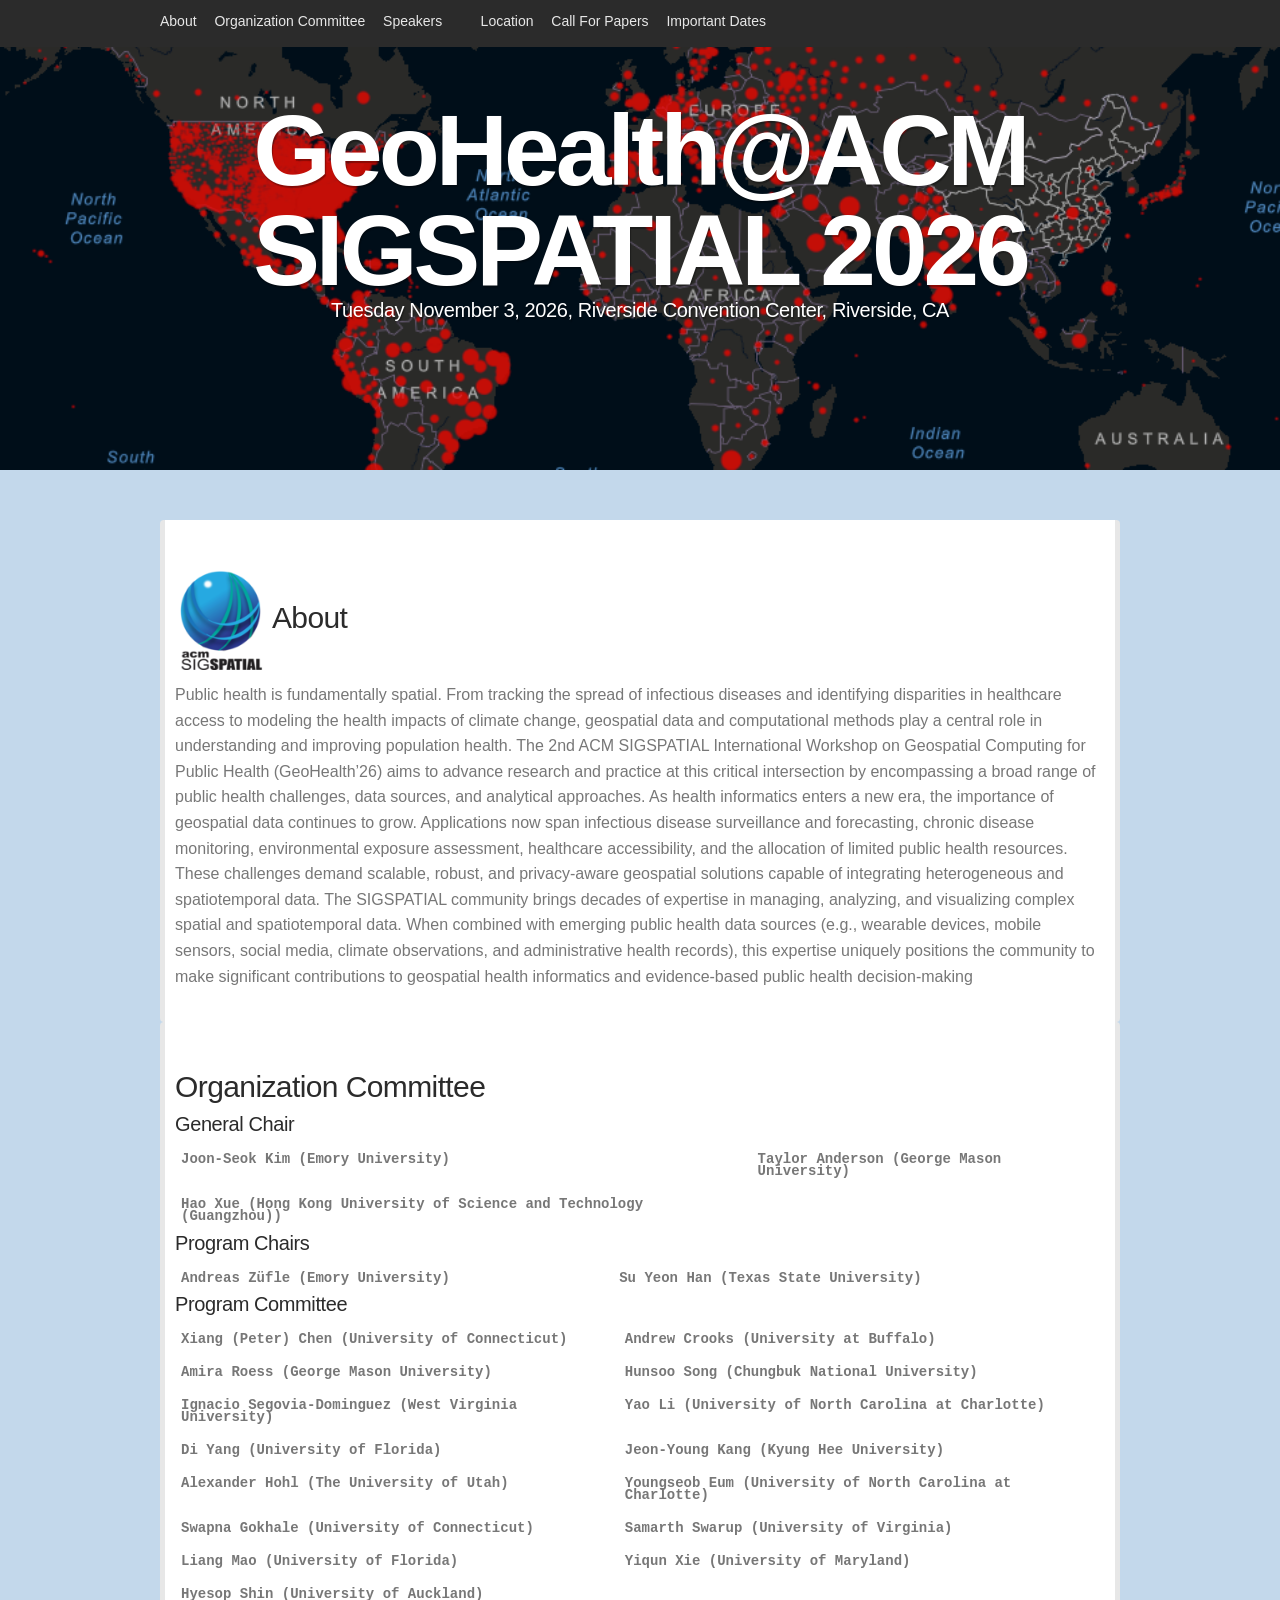
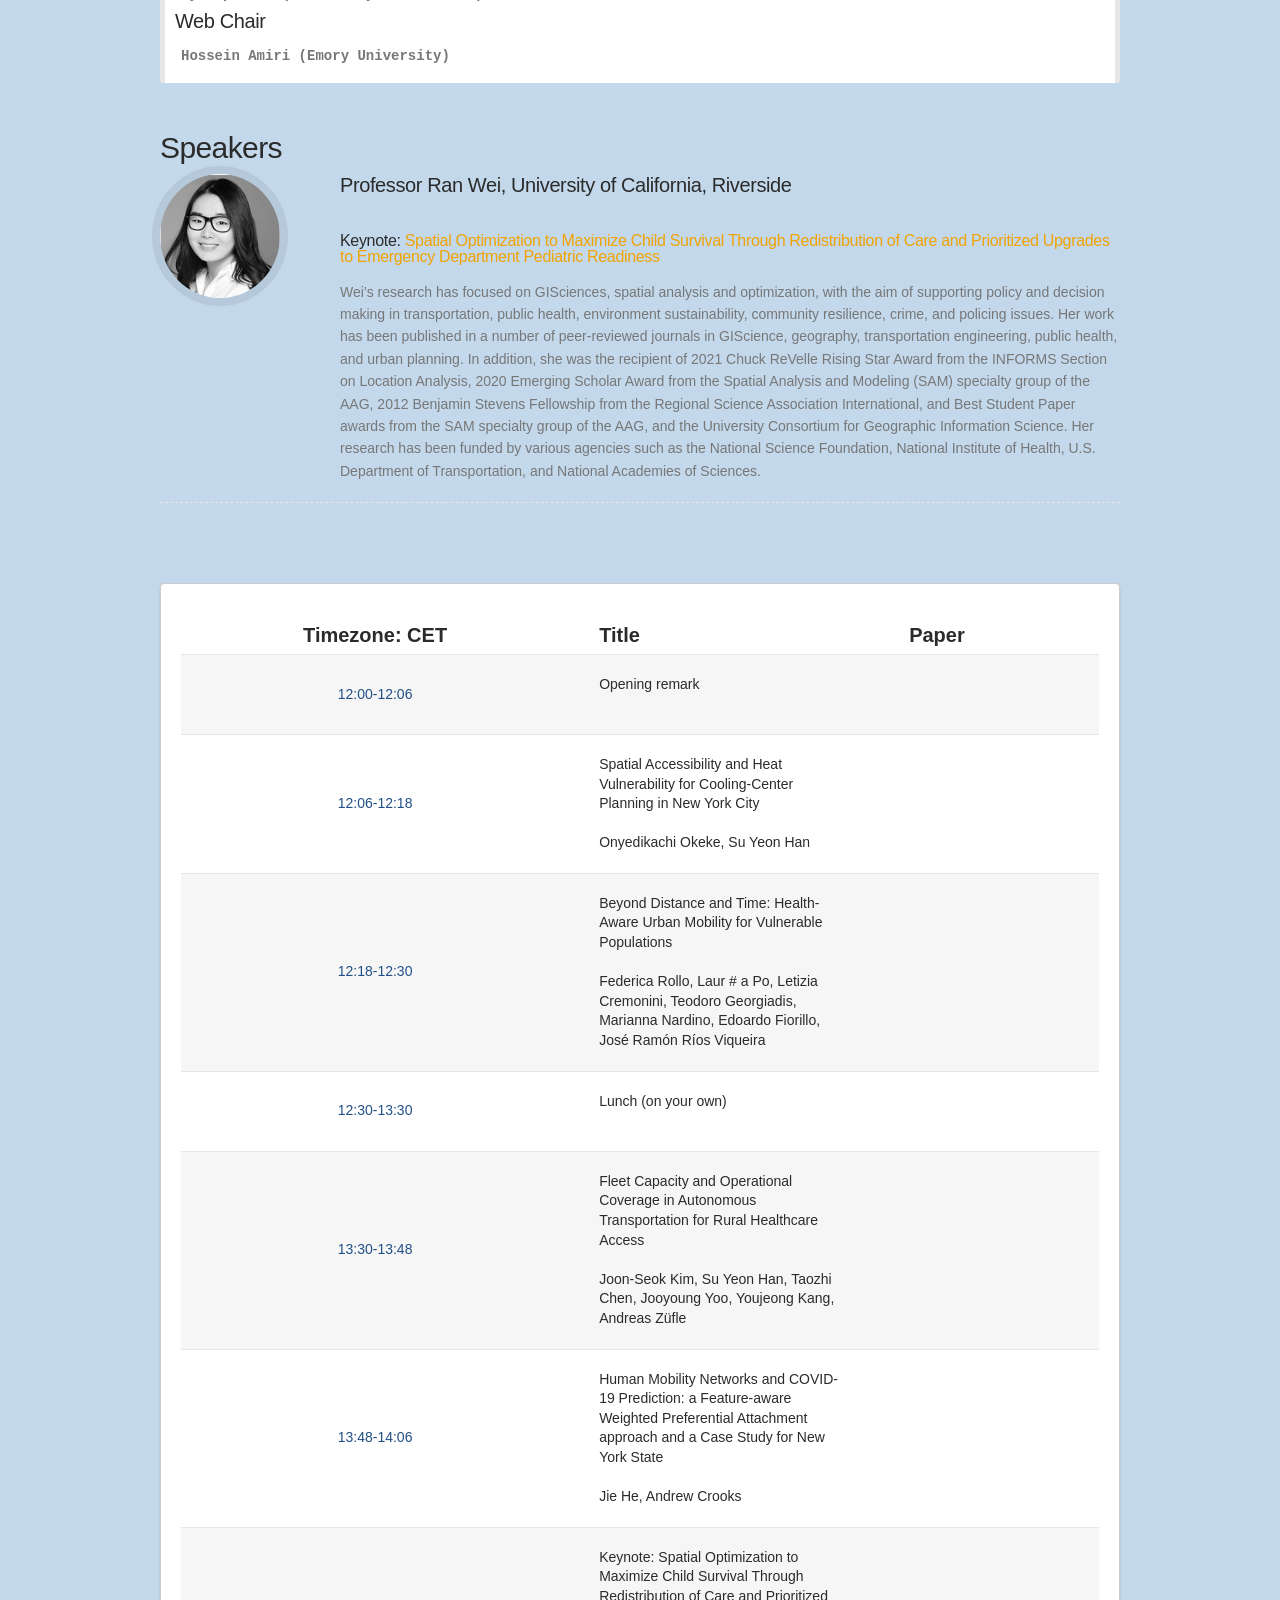
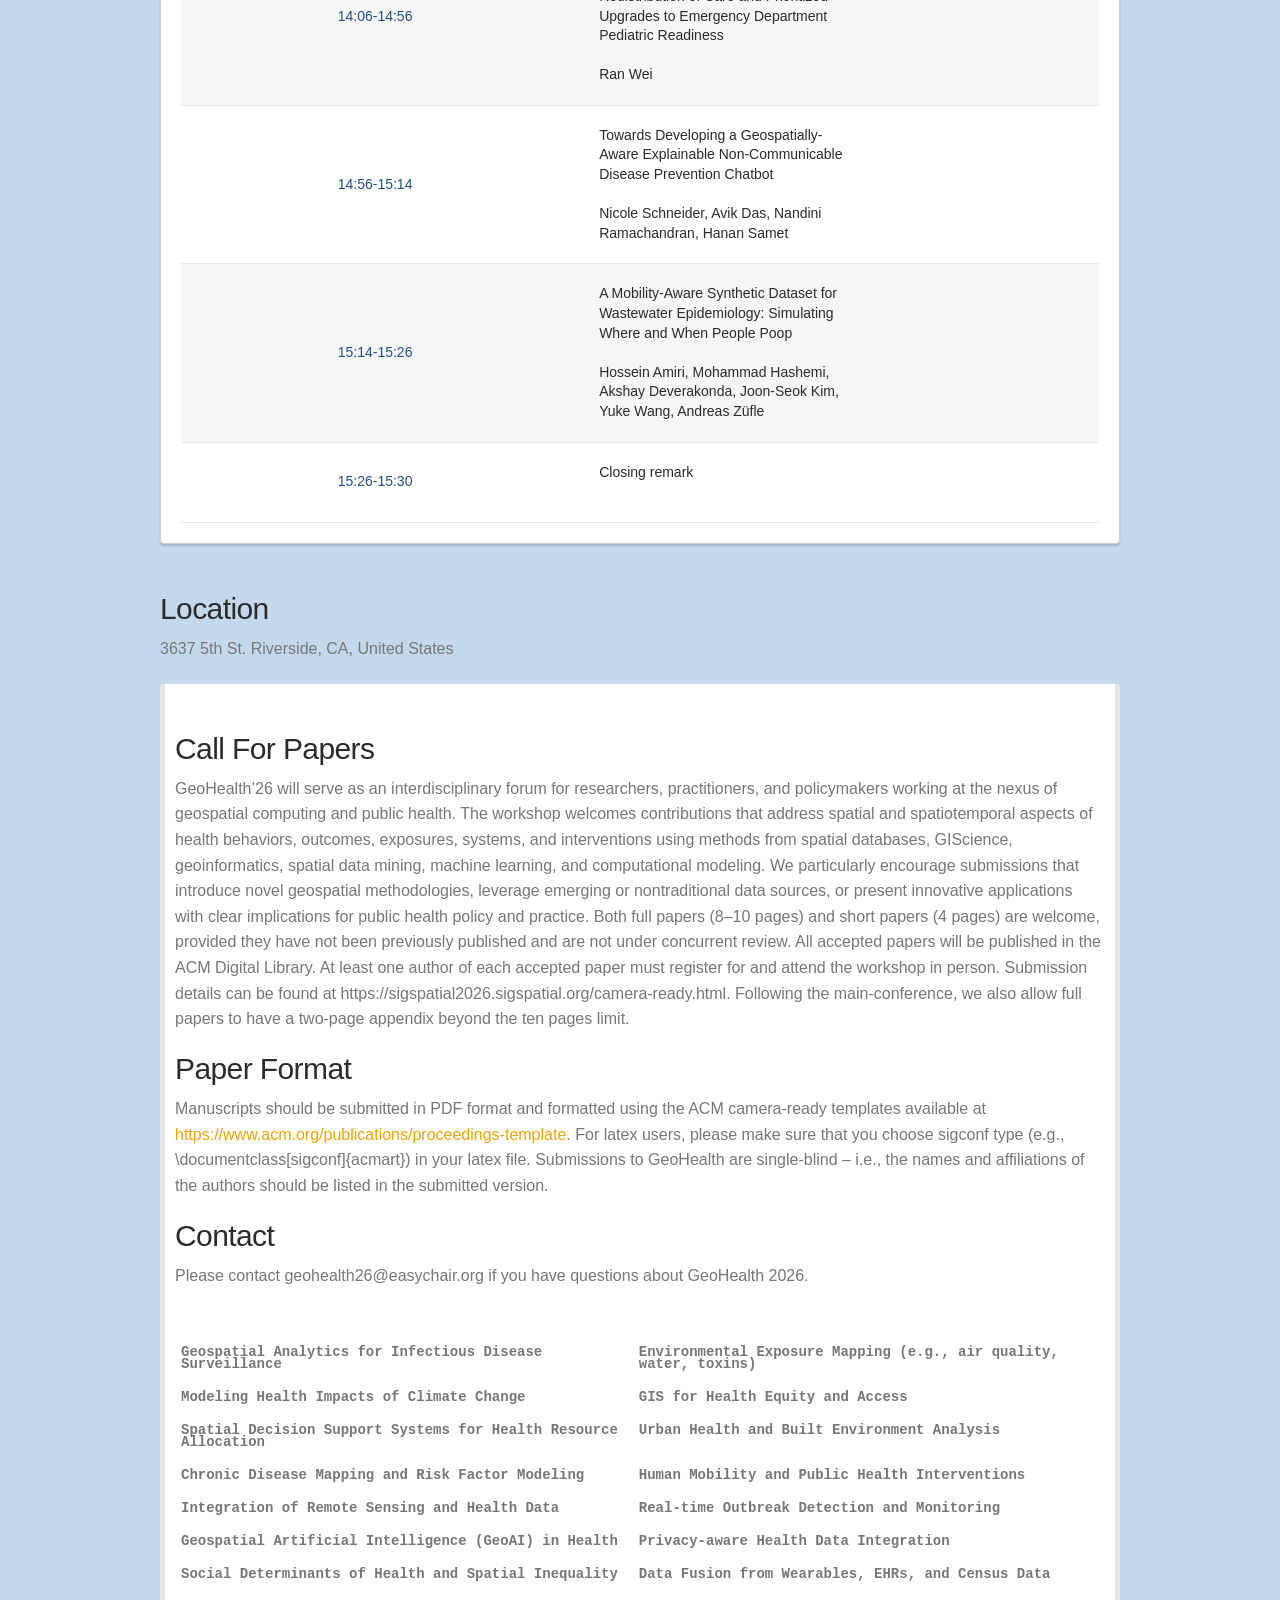
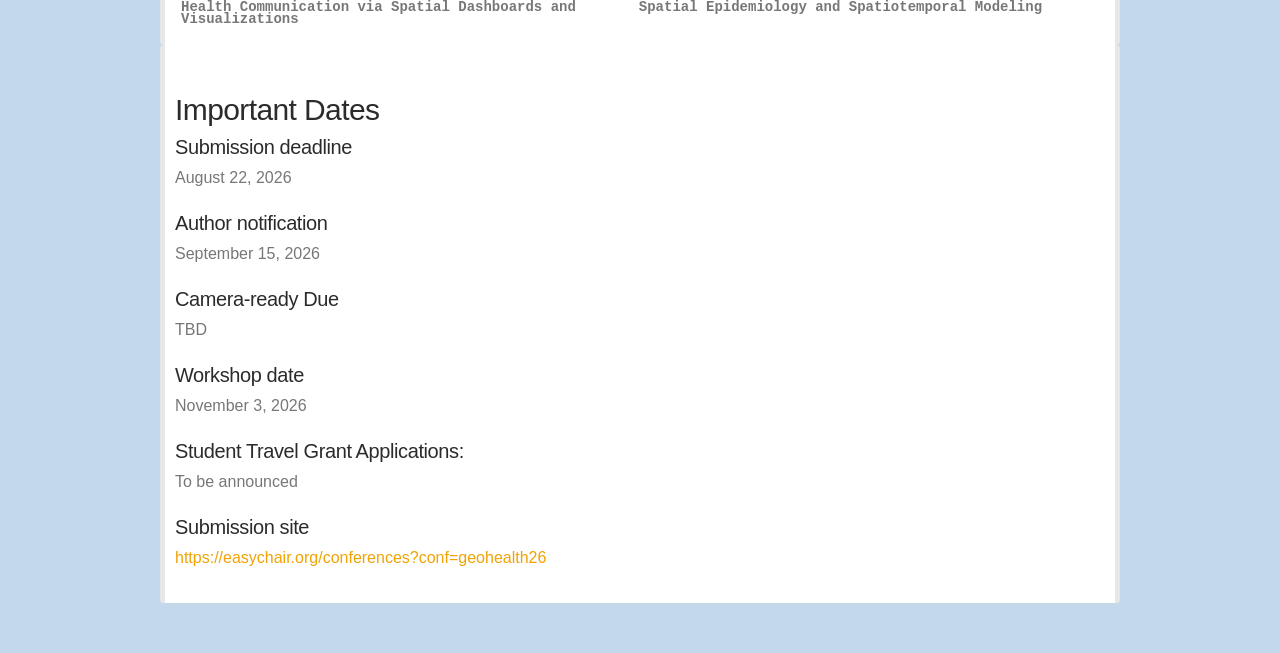
<file: index.html>
<!doctype html>
<html itemscope itemtype="http://schema.org/Event">
<head>
  <title itemprop="name">GeoHealth@ACM SIGSPATIAL 2026</title>

  <meta charset="utf-8">
  <meta name="author" content="GeoHealth@ACM SIGSPATIAL 2026" />
  <meta name="description" content="International Workshop on Geospatial Computing for Public Health@ACM SIGSPATIAL 2026">
  <meta name="viewport" content="width=device-width">
  <meta http-equiv="X-UA-Compatible" content="IE=edge,chrome=1">

  <meta name="generator" content="Hugo 0.88.1" />
  <meta property="og:title" content="International Workshop on Geospatial Computing for Public Health@ACM SIGSPATIAL 2026" />
<meta property="og:description" content="International Workshop on Geospatial Computing for Public Health@ACM SIGSPATIAL 2026" />
<meta property="og:type" content="website" />
<meta property="og:url" content="https://onspatial.github.io/geo-health-2026/" /><meta property="og:image" content="https://onspatial.github.io/img/logo.jpg"/>


  <meta name="twitter:card" content="summary_large_image"/>
<meta name="twitter:image" content="https://onspatial.github.io/img/logo.jpg"/>

<meta name="twitter:title" content="International Workshop on Geospatial Computing for Public Health@ACM SIGSPATIAL 2026"/>
<meta name="twitter:description" content="International Workshop on Geospatial Computing for Public Health@ACM SIGSPATIAL 2026"/>


  <link rel="shortcut icon" href="https://onspatial.github.io/geo-health-2026/img/favicon.ico" type="image/x-icon">
  <link rel="apple-touch-icon" href="https://onspatial.github.io/geo-health-2026/img/apple-touch-icon.png">

  <link rel="stylesheet" type="text/css" href="https://onspatial.github.io/geo-health-2026/css/main.css">
  <link href="https://use.fontawesome.com/releases/v5.0.8/css/all.css" rel="stylesheet">

</head>
<body>
  <div class="global">

    <nav id="nav">
  <ul class="wrapper">
    
      <li class="nav-item">
        <a href="#intro" target="" title="About" class="nav-link">
          About
        </a>
      </li>
    
      <li class="nav-item">
        <a href="#organizer" target="" title="Organization Committee" class="nav-link">
          Organization Committee
        </a>
      </li>
    
      <li class="nav-item">
        <a href="#speakers" target="" title="Speakers" class="nav-link">
          Speakers
        </a>
      </li>
    
      <li class="nav-item">
        <a href="#schedule" target="" title="" class="nav-link">
          
        </a>
      </li>
    
      <li class="nav-item">
        <a href="#location" target="" title="Location" class="nav-link">
          Location
        </a>
      </li>
    
      <li class="nav-item">
        <a href="#cfp" target="" title="Call For Papers" class="nav-link">
          Call For Papers
        </a>
      </li>
    
      <li class="nav-item">
        <a href="#deadline" target="" title="Important Dates" class="nav-link">
          Important Dates
        </a>
      </li>
    
  </ul>
</nav>

<hr>

    

<header class="header">
  <div class="wrapper">
    <h1 class="logo-name">
      <a class="logo-link" href="#" title="GeoHealth@ACM SIGSPATIAL 2026" itemprop="name">GeoHealth@ACM SIGSPATIAL 2026</a>
    </h1>
    <h2 class="tagline">Tuesday November 3, 2026,  Riverside Convention Center, Riverside, CA</h2>

    <div class="call-action-area">
      

      
    </div>
  </div>
</header>

<hr>


    <div class="content" id="content">
      <div class="wrapper">
        
          <section class="intro" id="intro">
            <h2 class="section-title"><img src="https://onspatial.github.io/geo-health-2026/images/acmsigspatial-full.png" height="100px"> About</h2>
<p itemprop="description">Public health is fundamentally spatial. From tracking the spread of infectious diseases and identifying disparities in healthcare access to modeling the health impacts of climate change, geospatial data and computational methods play a central role in understanding and improving population health. The 2nd ACM SIGSPATIAL International Workshop on Geospatial Computing for Public Health (GeoHealth’26) aims to advance research and practice at this critical intersection by encompassing a broad range of public health challenges, data sources, and analytical approaches. As health informatics enters a new era, the importance of geospatial data continues to grow. Applications now span infectious disease surveillance and forecasting, chronic disease monitoring, environmental exposure assessment, healthcare accessibility, and the allocation of limited public health resources. These challenges demand scalable, robust, and privacy-aware geospatial solutions capable of integrating heterogeneous and spatiotemporal data. The SIGSPATIAL community brings decades of expertise in managing, analyzing, and visualizing complex spatial and spatiotemporal data. When combined with emerging public health data sources (e.g., wearable devices, mobile sensors, social media, climate observations, and administrative health records), this expertise uniquely positions the community to make significant contributions to geospatial health informatics and evidence-based public health decision-making</p>

          </section>
        
          <section class="organizer" id="organizer">
            <h2 class="section-title">Organization Committee</h2>

<h5>General Chair</h5>

<table class="tg">
<thead>
</thead>
<tbody>
  
  <td class="tg-r3w3">Joon-Seok Kim (Emory University)</td>
  
    
  
  <td class="tg-r3w3">Taylor Anderson (George Mason University)</td>
  
    <tr></tr>
  
  <td class="tg-r3w3">Hao Xue (Hong Kong University of Science and Technology (Guangzhou))</td>
  
    
  
</tbody>
</table>

<h5>Program Chairs</h5>

<table class="tg">
<thead>
</thead>
<tbody>
  
  <td class="tg-r3w3">Andreas Züfle (Emory University)</td>
  
    
  
  <td class="tg-r3w3">Su Yeon Han (Texas State University)</td>
  
    <tr></tr>
  
</tbody>
</table>

<h5>Program Committee</h5>

<table class="tg">
<thead>
</thead>
<tbody>
  
  <td class="tg-r3w3">Xiang (Peter) Chen (University of Connecticut)</td>
  
    
  
  <td class="tg-r3w3">Andrew Crooks (University at Buffalo)</td>
  
    <tr></tr>
  
  <td class="tg-r3w3">Amira Roess (George Mason University)</td>
  
    
  
  <td class="tg-r3w3">Hunsoo Song (Chungbuk National University)</td>
  
    <tr></tr>
  
  <td class="tg-r3w3">Ignacio Segovia-Dominguez (West Virginia University)</td>
  
    
  
  <td class="tg-r3w3">Yao Li (University of North Carolina at Charlotte)</td>
  
    <tr></tr>
  
  <td class="tg-r3w3">Di Yang (University of Florida)</td>
  
    
  
  <td class="tg-r3w3">Jeon-Young Kang (Kyung Hee University)</td>
  
    <tr></tr>
  
  <td class="tg-r3w3">Alexander Hohl (The University of Utah)</td>
  
    
  
  <td class="tg-r3w3">Youngseob Eum (University of North Carolina at Charlotte)</td>
  
    <tr></tr>
  
  <td class="tg-r3w3">Swapna Gokhale (University of Connecticut)</td>
  
    
  
  <td class="tg-r3w3">Samarth Swarup (University of Virginia)</td>
  
    <tr></tr>
  
  <td class="tg-r3w3">Liang Mao (University of Florida)</td>
  
    
  
  <td class="tg-r3w3">Yiqun Xie (University of Maryland)</td>
  
    <tr></tr>
  
  <td class="tg-r3w3">Hyesop Shin (University of Auckland)</td>
  
    
  
</tbody>
</table>

<h5>Web Chair</h5>

<table class="tg">
<thead>
</thead>
<tbody>
  
  <td class="tg-r3w3">Hossein Amiri (Emory University)</td>
  
    
  
</tbody>
</table>

          </section>
        
          <section class="speakers" id="speakers">
            <h2 class="section-title">Speakers</h2>

<ul class="speakers-list">

  <li class="speakers-item" itemprop="performer" itemscope itemtype="http://schema.org/Person">
    
      <span class="speaker-photo">
        <img class="photo" src="https://onspatial.github.io/geo-health-2026/images/keynote1.jpg" alt="Professor Ran Wei, University of California, Riverside" itemprop="image">
      </span>
    

    <h3 class="speakers-name">Professor Ran Wei, University of California, Riverside
    
    </h3>
    <p></p>
    <h4 class="speech-title">
      <span>Keynote:</span>
      <a href="" title=""> Spatial Optimization to Maximize Child Survival Through Redistribution of Care and Prioritized Upgrades to Emergency Department Pediatric Readiness </a>
      
    </h4>
    <p class="speakers-bio">Wei’s research has focused on GISciences, spatial analysis and optimization, with the aim of supporting policy and decision making in transportation, public health, environment sustainability, community resilience, crime, and policing issues. Her work has been published in a number of peer-reviewed journals in GIScience, geography, transportation engineering, public health, and urban planning. In addition, she was the recipient of 2021 Chuck ReVelle Rising Star Award from the INFORMS Section on Location Analysis, 2020 Emerging Scholar Award from the Spatial Analysis and Modeling (SAM) specialty group of the AAG, 2012 Benjamin Stevens Fellowship from the Regional Science Association International, and Best Student Paper awards from the SAM specialty group of the AAG, and the University Consortium for Geographic Information Science. Her research has been funded by various agencies such as the National Science Foundation, National Institute of Health, U.S. Department of Transportation, and National Academies of Sciences.</p>    
  
  </li>

</ul>
          </section>
        
          <section class="schedule" id="schedule">
            
<div class="schedule-tbl">
<h2 class="section-title"></h2>



  <table>
    <thead>
      <tr>
        <th class="schedule-time">Timezone: CET</th>
        <th class="schedule-slot">Title</th>
        
        <th class="schedule-pdf">Paper</th>
      </tr>
    </thead>
    <tbody>
      
        <tr class="schedule-other">
          <td class="schedule-time">12:00-12:06</td>
          
          <td class="schedule-slot">Opening remark <br><br>  </td>
          
          <td class="schedule-pdf"> </td>
        </tr>
      
        <tr class="schedule-other">
          <td class="schedule-time">12:06-12:18</td>
          
          <td class="schedule-slot">Spatial Accessibility and Heat Vulnerability for Cooling-Center Planning in New York City <br><br>  Onyedikachi Okeke, Su Yeon Han</td>
          
          <td class="schedule-pdf"> </td>
        </tr>
      
        <tr class="schedule-other">
          <td class="schedule-time">12:18-12:30</td>
          
          <td class="schedule-slot">Beyond Distance and   Time: Health-Aware Urban Mobility for Vulnerable Populations <br><br>  Federica Rollo, Laur  # a Po, Letizia Cremonini, Teodoro Georgiadis, Marianna Nardino, Edoardo Fiorillo, José Ramón Ríos Viqueira</td>
          
          <td class="schedule-pdf"> </td>
        </tr>
      
        <tr class="schedule-other">
          <td class="schedule-time">12:30-13:30</td>
          
          <td class="schedule-slot">Lunch (on your own) <br><br>  </td>
          
          <td class="schedule-pdf"> </td>
        </tr>
      
        <tr class="schedule-other">
          <td class="schedule-time">13:30-13:48</td>
          
          <td class="schedule-slot">Fleet Capacity and Operational Coverage in Autonomous Transportation for Rural Healthcare Access <br><br>  Joon-Seok Kim, Su Yeon Han, Taozhi Chen, Jooyoung Yoo, Youjeong Kang, Andreas Züfle</td>
          
          <td class="schedule-pdf"> </td>
        </tr>
      
        <tr class="schedule-other">
          <td class="schedule-time">13:48-14:06</td>
          
          <td class="schedule-slot">Human Mobility Networks and COVID-19 Prediction: a Feature-aware Weighted Preferential Attachment approach and a Case Study for New York State <br><br>  Jie He, Andrew Crooks</td>
          
          <td class="schedule-pdf"> </td>
        </tr>
      
        <tr class="schedule-other">
          <td class="schedule-time">14:06-14:56</td>
          
          <td class="schedule-slot">Keynote: Spatial Optimization to Maximize Child Survival Through Redistribution of Care and Prioritized Upgrades to Emergency Department Pediatric Readiness <br><br>  Ran Wei</td>
          
          <td class="schedule-pdf"> </td>
        </tr>
      
        <tr class="schedule-other">
          <td class="schedule-time">14:56-15:14</td>
          
          <td class="schedule-slot">Towards Developing a Geospatially-Aware Explainable Non-Communicable Disease Prevention Chatbot <br><br>  Nicole Schneider, Avik Das, Nandini Ramachandran, Hanan Samet</td>
          
          <td class="schedule-pdf"> </td>
        </tr>
      
        <tr class="schedule-other">
          <td class="schedule-time">15:14-15:26</td>
          
          <td class="schedule-slot">A Mobility-Aware Synthetic Dataset for Wastewater Epidemiology: Simulating Where and When People Poop <br><br>  Hossein Amiri, Mohammad Hashemi, Akshay Deverakonda, Joon-Seok Kim, Yuke Wang, Andreas Züfle</td>
          
          <td class="schedule-pdf"> </td>
        </tr>
      
        <tr class="schedule-other">
          <td class="schedule-time">15:26-15:30</td>
          
          <td class="schedule-slot">Closing remark <br><br>  </td>
          
          <td class="schedule-pdf"> </td>
        </tr>
      
    </tbody>
  </table>
</div>

          </section>
        
          <section class="location" id="location">
            <h2 class="section-title">Location</h2>

<p itemprop="address" itemscope itemtype="http://schema.org/PostalAddress">
  <span itemprop="streetAddress">3637 5th St. </span>
  <span itemprop="addressLocality">Riverside, CA</span>,
  <span itemprop="addressRegion"> United States</span>
</p>

<div data-address="3637 5th St, Riverside, CA - United States"></div>

          </section>
        
          <section class="cfp" id="cfp">
            <h2 class="section-title">Call For Papers </h2>

<p itemprop="description">GeoHealth’26 will serve as an interdisciplinary forum for researchers, practitioners, and policymakers working at the nexus of geospatial computing and public health. The workshop welcomes contributions that address spatial and spatiotemporal aspects of health behaviors, outcomes, exposures, systems, and interventions using methods from spatial databases, GIScience, geoinformatics, spatial data mining, machine learning, and computational modeling. We particularly encourage submissions that introduce novel geospatial methodologies, leverage emerging or nontraditional data sources, or present innovative applications with clear implications for public health policy and practice. Both full papers (8–10 pages) and short papers (4 pages) are welcome, provided they have not been previously published and are not under concurrent review. All accepted papers will be published in the ACM Digital Library. At least one author of each accepted paper must register for and attend the workshop in person. Submission details can be found at https://sigspatial2026.sigspatial.org/camera-ready.html. Following the main-conference, we also allow full papers to have a two-page appendix beyond the ten pages limit. </p>
<h2>Paper Format</h2>
<p>
Manuscripts should be submitted in PDF format and formatted using the ACM camera-ready templates available at <a href="https://www.acm.org/publications/proceedings-template">https://www.acm.org/publications/proceedings-template</a>. For latex users, please make sure that you choose sigconf type (e.g., \documentclass[sigconf]{acmart}) in your latex file. Submissions to GeoHealth are single-blind – i.e., the names and affiliations of the authors should be listed in the submitted version.
</p>
<h2>Contact</h2>
<p>Please contact geohealth26@easychair.org if you have questions about GeoHealth 2026.</p>

</br>
</br>

<style type="text/css">
.tg  {border-collapse:collapse;border-spacing:0;}
.tg td{border-color:black;border-style:solid;border-width:1px;font-family:Arial, sans-serif;font-size:14px;
  overflow:hidden;padding:10px 5px;word-break:normal;}
.tg th{border-color:black;border-style:solid;border-width:1px;font-family:Arial, sans-serif;font-size:14px;
  font-weight:normal;overflow:hidden;padding:10px 5px;word-break:normal;}
.tg .tg-r3w3{border-color:#ffffff;font-family:"Courier New", Courier, monospace !important;;font-weight:bold;text-align:left;
  vertical-align:top}
</style>
<table class="tg">
<thead>
  
</thead>
<tbody>
  
  <td class="tg-r3w3">Geospatial Analytics for Infectious Disease Surveillance</td>
  
    
  
  <td class="tg-r3w3">Environmental Exposure Mapping (e.g., air quality, water, toxins)</td>
  
    <tr></tr>
  
  <td class="tg-r3w3">Modeling Health Impacts of Climate Change</td>
  
    
  
  <td class="tg-r3w3">GIS for Health Equity and Access</td>
  
    <tr></tr>
  
  <td class="tg-r3w3">Spatial Decision Support Systems for Health Resource Allocation</td>
  
    
  
  <td class="tg-r3w3">Urban Health and Built Environment Analysis</td>
  
    <tr></tr>
  
  <td class="tg-r3w3">Chronic Disease Mapping and Risk Factor Modeling</td>
  
    
  
  <td class="tg-r3w3">Human Mobility and Public Health Interventions</td>
  
    <tr></tr>
  
  <td class="tg-r3w3">Integration of Remote Sensing and Health Data</td>
  
    
  
  <td class="tg-r3w3">Real-time Outbreak Detection and Monitoring</td>
  
    <tr></tr>
  
  <td class="tg-r3w3">Geospatial Artificial Intelligence (GeoAI) in Health</td>
  
    
  
  <td class="tg-r3w3">Privacy-aware Health Data Integration</td>
  
    <tr></tr>
  
  <td class="tg-r3w3">Social Determinants of Health and Spatial Inequality </td>
  
    
  
  <td class="tg-r3w3">Data Fusion from Wearables, EHRs, and Census Data</td>
  
    <tr></tr>
  
  <td class="tg-r3w3">Health Communication via Spatial Dashboards and Visualizations</td>
  
    
  
  <td class="tg-r3w3">Spatial Epidemiology and Spatiotemporal Modeling</td>
  
    <tr></tr>
  
</tbody>
</table>

          </section>
        
          <section class="deadline" id="deadline">
            <h2 class="section-title">Important Dates</h2>

<h5>Submission deadline</h5>

<p itemprop="description">August 22, 2026</p>

<h5>Author notification</h5>

<p itemprop="description">September 15, 2026</p>

<h5>Camera-ready Due</h5>

<p itemprop="description">TBD</p>

<h5>Workshop date</h5>

<p itemprop="description">November 3, 2026</p>

<h5>Student Travel Grant Applications:</h5>

<p itemprop="description">To be announced</p>

<h5>Submission site</h5>

<p itemprop="description"><a href=https://easychair.org/conferences?conf&#61;geohealth26>https://easychair.org/conferences?conf=geohealth26</a></p>

          </section>
        

        <footer class="footer">

        </footer>
      </div>
    </div>
  </div>

  <script src="https://ajax.googleapis.com/ajax/libs/jquery/1.11.0/jquery.min.js"></script>
  <script>window.jQuery || document.write('<script src="https://onspatial.github.io/geo-health-2026/js/jquery.js"><\/script>')</script>
  
  
  
  
</body>
</html>
</file>
